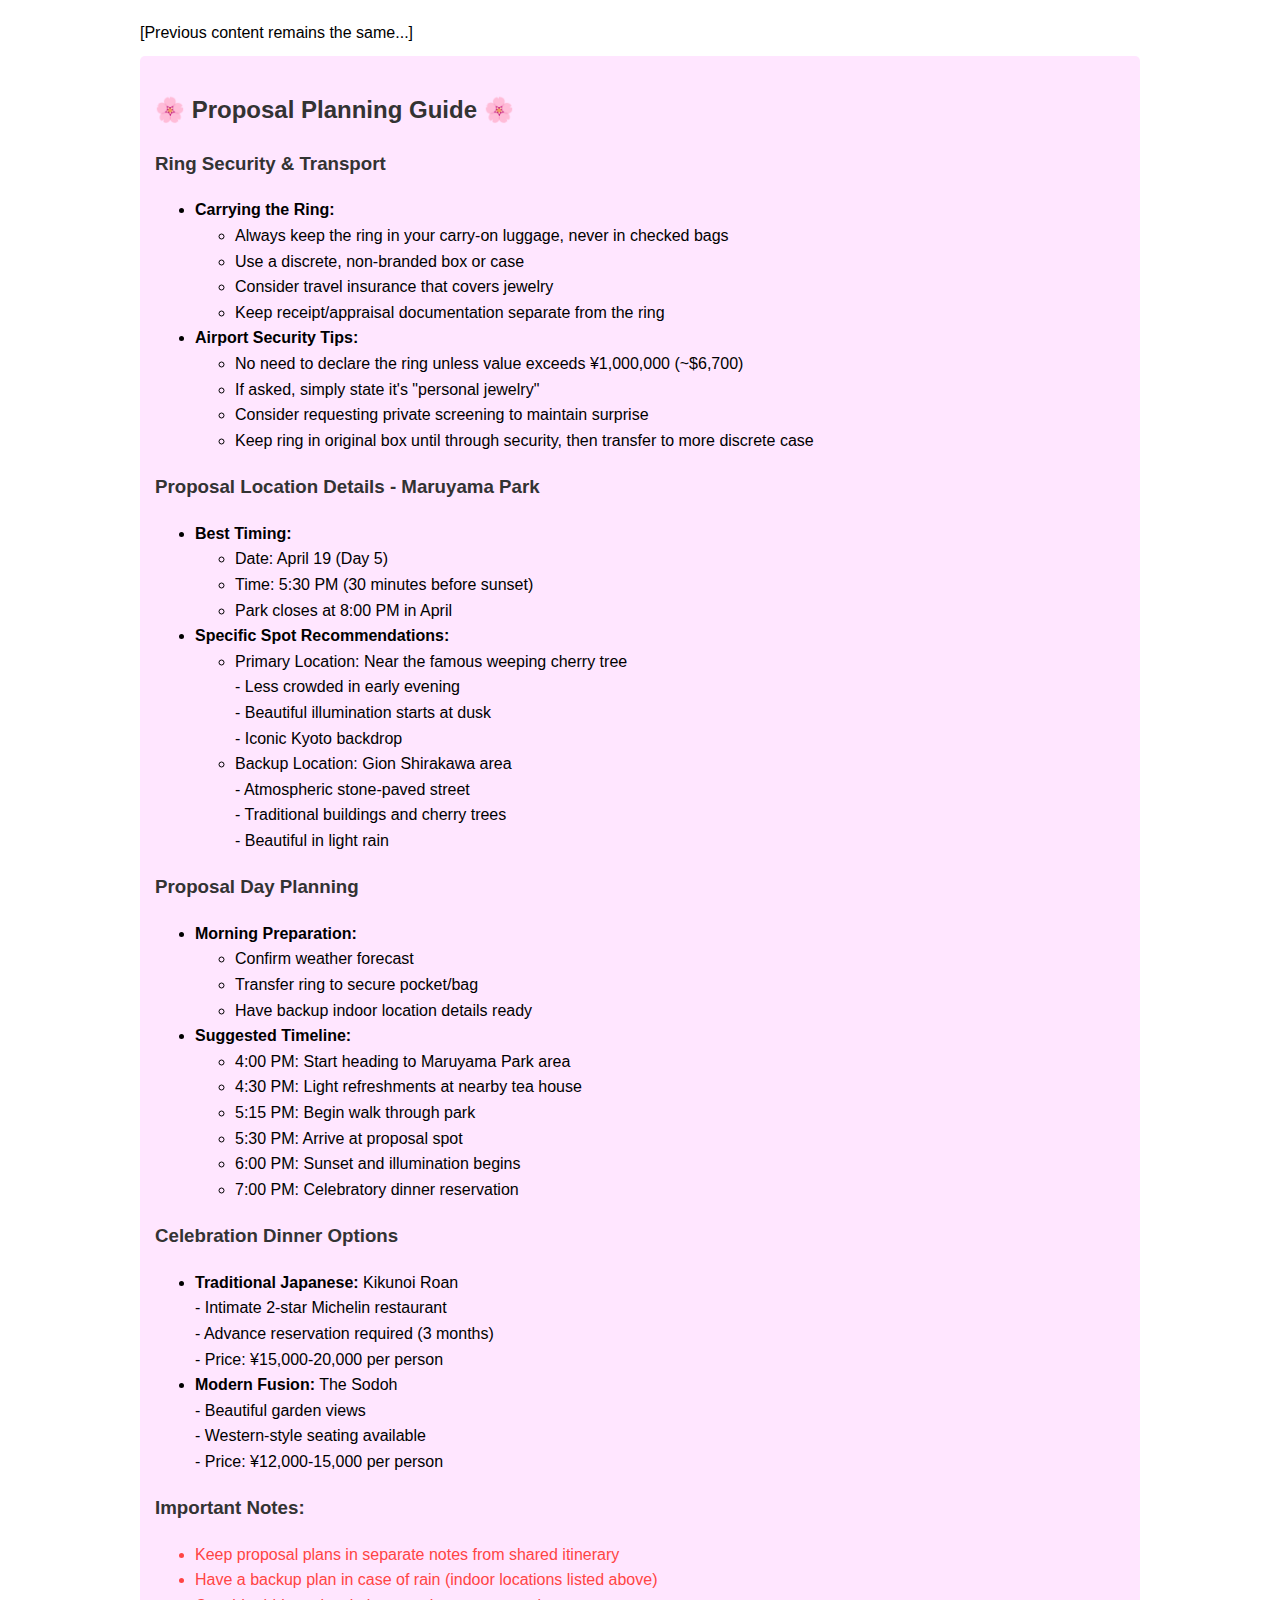
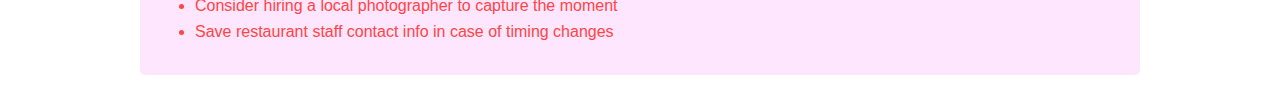
<file: examples/japan-travel-plan/japan_travel_handbook.html>
<!DOCTYPE html>
<html lang="en">
<head>
    <meta charset="UTF-8">
    <meta name="viewport" content="width=device-width, initial-scale=1.0">
    <title>Japan Travel Handbook - April 15-23, 2024</title>
    <style>
        body { font-family: Arial, sans-serif; line-height: 1.6; margin: 0; padding: 20px; }
        .container { max-width: 1000px; margin: 0 auto; }
        h1, h2, h3 { color: #333; }
        .day-item { background: #f9f9f9; padding: 15px; margin: 10px 0; border-radius: 5px; }
        .important-note { background: #ffe6e6; padding: 10px; border-radius: 5px; }
        .phrase-table { width: 100%; border-collapse: collapse; }
        .phrase-table td, .phrase-table th { border: 1px solid #ddd; padding: 8px; }
        .proposal-spot { background: #e6ffe6; padding: 15px; margin: 10px 0; border-radius: 5px; }
        .flight-info { background: #e6f3ff; padding: 15px; margin: 10px 0; border-radius: 5px; }
        .checklist { background: #fff3e6; padding: 15px; margin: 10px 0; border-radius: 5px; }
        .hotels { background: #e6e6ff; padding: 15px; margin: 10px 0; border-radius: 5px; }
        .proposal-plan { background: #ffe6ff; padding: 15px; margin: 10px 0; border-radius: 5px; }
        .checkbox-list li { list-style-type: none; margin-bottom: 8px; }
        .checkbox-list li:before { content: "☐ "; }
        .warning { color: #ff4444; }
    </style>
</head>
<body>
    <div class="container">
        [Previous content remains the same...]

        <div class="proposal-plan">
            <h2>🌸 Proposal Planning Guide 🌸</h2>

            <h3>Ring Security & Transport</h3>
            <ul>
                <li><strong>Carrying the Ring:</strong>
                    <ul>
                        <li>Always keep the ring in your carry-on luggage, never in checked bags</li>
                        <li>Use a discrete, non-branded box or case</li>
                        <li>Consider travel insurance that covers jewelry</li>
                        <li>Keep receipt/appraisal documentation separate from the ring</li>
                    </ul>
                </li>
                <li><strong>Airport Security Tips:</strong>
                    <ul>
                        <li>No need to declare the ring unless value exceeds ¥1,000,000 (~$6,700)</li>
                        <li>If asked, simply state it's "personal jewelry"</li>
                        <li>Consider requesting private screening to maintain surprise</li>
                        <li>Keep ring in original box until through security, then transfer to more discrete case</li>
                    </ul>
                </li>
            </ul>

            <h3>Proposal Location Details - Maruyama Park</h3>
            <ul>
                <li><strong>Best Timing:</strong>
                    <ul>
                        <li>Date: April 19 (Day 5)</li>
                        <li>Time: 5:30 PM (30 minutes before sunset)</li>
                        <li>Park closes at 8:00 PM in April</li>
                    </ul>
                </li>
                <li><strong>Specific Spot Recommendations:</strong>
                    <ul>
                        <li>Primary Location: Near the famous weeping cherry tree
                            <br>- Less crowded in early evening
                            <br>- Beautiful illumination starts at dusk
                            <br>- Iconic Kyoto backdrop
                        </li>
                        <li>Backup Location: Gion Shirakawa area
                            <br>- Atmospheric stone-paved street
                            <br>- Traditional buildings and cherry trees
                            <br>- Beautiful in light rain
                        </li>
                    </ul>
                </li>
            </ul>

            <h3>Proposal Day Planning</h3>
            <ul>
                <li><strong>Morning Preparation:</strong>
                    <ul>
                        <li>Confirm weather forecast</li>
                        <li>Transfer ring to secure pocket/bag</li>
                        <li>Have backup indoor location details ready</li>
                    </ul>
                </li>
                <li><strong>Suggested Timeline:</strong>
                    <ul>
                        <li>4:00 PM: Start heading to Maruyama Park area</li>
                        <li>4:30 PM: Light refreshments at nearby tea house</li>
                        <li>5:15 PM: Begin walk through park</li>
                        <li>5:30 PM: Arrive at proposal spot</li>
                        <li>6:00 PM: Sunset and illumination begins</li>
                        <li>7:00 PM: Celebratory dinner reservation</li>
                    </ul>
                </li>
            </ul>

            <h3>Celebration Dinner Options</h3>
            <ul>
                <li><strong>Traditional Japanese:</strong> Kikunoi Roan
                    <br>- Intimate 2-star Michelin restaurant
                    <br>- Advance reservation required (3 months)
                    <br>- Price: ¥15,000-20,000 per person
                </li>
                <li><strong>Modern Fusion:</strong> The Sodoh
                    <br>- Beautiful garden views
                    <br>- Western-style seating available
                    <br>- Price: ¥12,000-15,000 per person
                </li>
            </ul>

            <div class="warning">
                <h3>Important Notes:</h3>
                <ul>
                    <li>Keep proposal plans in separate notes from shared itinerary</li>
                    <li>Have a backup plan in case of rain (indoor locations listed above)</li>
                    <li>Consider hiring a local photographer to capture the moment</li>
                    <li>Save restaurant staff contact info in case of timing changes</li>
                </ul>
            </div>
        </div>
    </div>
</body>
</html>
</file>
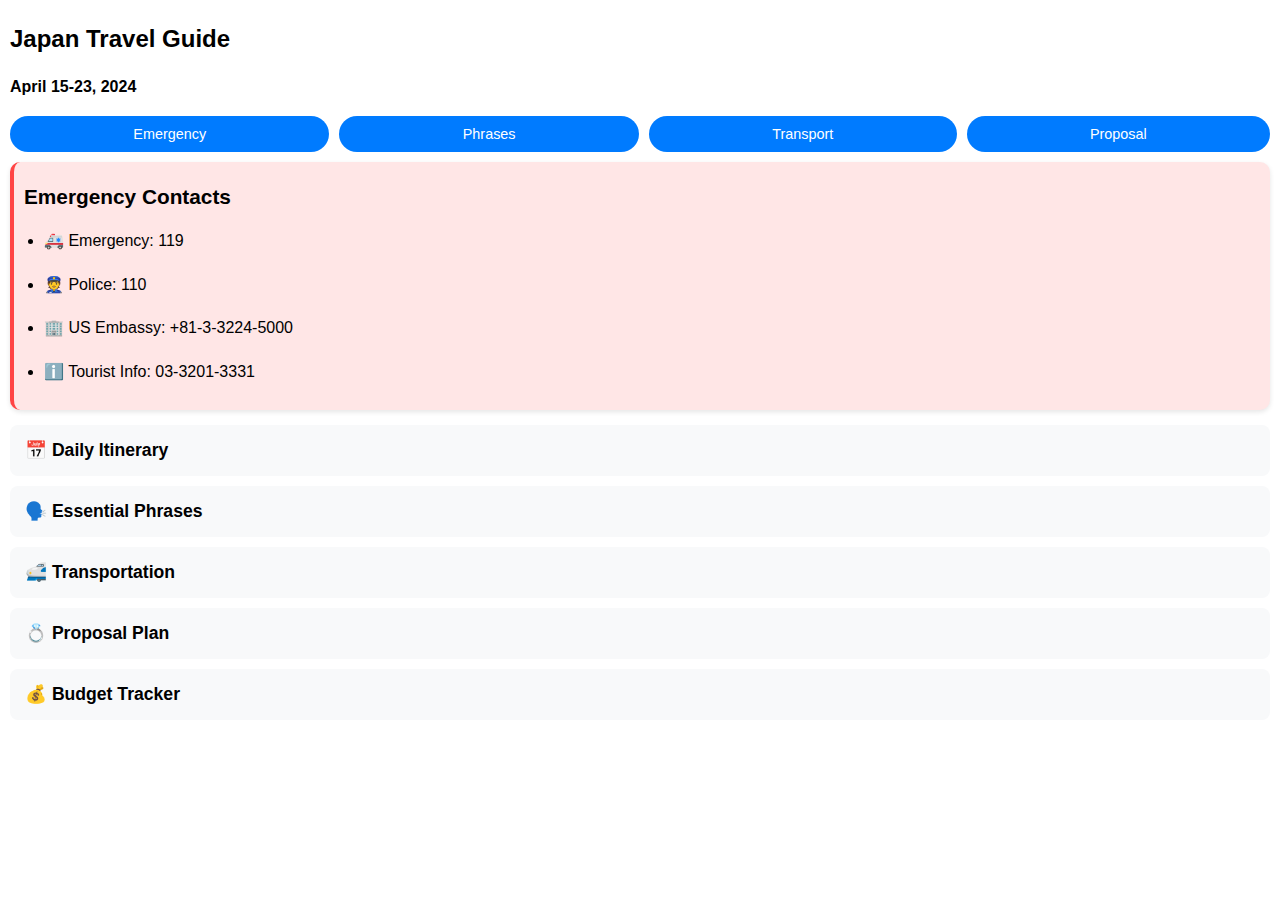
<file: examples/japan-travel-plan/japan_travel_handbook_mobile.html>
<!DOCTYPE html>
<html lang="en">
<head>
    <meta charset="UTF-8">
    <meta name="viewport" content="width=device-width, initial-scale=1.0, maximum-scale=1.0, user-scalable=no">
    <title>Japan Travel Guide (Mobile)</title>
    <style>
        * { box-sizing: border-box; }

        body {
            font-family: -apple-system, BlinkMacSystemFont, 'Segoe UI', Roboto, Oxygen, Ubuntu, sans-serif;
            margin: 0;
            padding: 10px;
            line-height: 1.6;
            font-size: 16px;
        }
        .container {
            max-width: 100%;
            margin: 0 auto;
        }
        h1 { font-size: 1.5em; margin: 10px 0; }
        h2 { font-size: 1.3em; margin: 8px 0; }
        h3 { font-size: 1.1em; margin: 6px 0; }

        /* Mobile-friendly cards */
        .card {
            background: #fff;
            border-radius: 10px;
            box-shadow: 0 2px 5px rgba(0,0,0,0.1);
            margin: 10px 0;
            padding: 15px;
        }

        /* Collapsible sections */
        .collapsible {
            background: #f8f9fa;
            border: none;
            border-radius: 8px;
            width: 100%;
            padding: 15px;
            text-align: left;
            font-size: 1.1em;
            font-weight: bold;
            cursor: pointer;
            margin: 5px 0;
        }

        .content {
            display: none;
            padding: 10px;
        }

        .active {
            background: #e9ecef;
        }

        /* Mobile-friendly tables */
        .table-wrapper {
            overflow-x: auto;
            margin: 10px 0;
        }
        table {
            width: 100%;
            border-collapse: collapse;
            min-width: 300px;
        }
        th, td {
            padding: 10px;
            border: 1px solid #ddd;
            text-align: left;
        }
        th {
            background: #f8f9fa;
        }

        /* Touch-friendly lists */
        ul, ol {
            padding-left: 20px;
            margin: 10px 0;
        }
        li {
            margin: 8px 0;
            padding: 5px 0;
        }

        /* Emergency info styling */
        .emergency {
            background: #ffe6e6;
            border-left: 4px solid #ff4444;
            padding: 10px;
            margin: 10px 0;
        }

        /* Quick access buttons */
        .quick-access {
            display: flex;
            flex-wrap: wrap;
            gap: 10px;
            margin: 10px 0;
        }
        .quick-btn {
            background: #007bff;
            color: white;
            border: none;
            border-radius: 20px;
            padding: 10px 20px;
            font-size: 0.9em;
            cursor: pointer;
            flex: 1 1 auto;
            text-align: center;
            min-width: 120px;
        }

        /* Dark mode support */
        @media (prefers-color-scheme: dark) {
            body {
                background: #1a1a1a;
                color: #fff;
            }
            .card {
                background: #2d2d2d;
            }
            .collapsible {
                background: #333;
                color: #fff;
            }
            .active {
                background: #404040;
            }
            th {
                background: #333;
            }
            td, th {
                border-color: #404040;
            }
        }
    </style>
</head>
<body>
    <div class="container">
        <h1>Japan Travel Guide</h1>
        <p><strong>April 15-23, 2024</strong></p>

        <div class="quick-access">
            <button class="quick-btn" onclick="showSection('emergency')">Emergency</button>
            <button class="quick-btn" onclick="showSection('phrases')">Phrases</button>
            <button class="quick-btn" onclick="showSection('transport')">Transport</button>
            <button class="quick-btn" onclick="showSection('proposal')">Proposal</button>
        </div>

        <div class="emergency card" id="emergency">
            <h2>Emergency Contacts</h2>
            <ul>
                <li>🚑 Emergency: 119</li>
                <li>👮 Police: 110</li>
                <li>🏢 US Embassy: +81-3-3224-5000</li>
                <li>ℹ️ Tourist Info: 03-3201-3331</li>
            </ul>
        </div>

        <button class="collapsible">📅 Daily Itinerary</button>
        <div class="content">
            <div class="table-wrapper">
                <table>
                    <tr><th>Date</th><th>Location</th><th>Activities</th></tr>
                    <tr><td>Apr 15</td><td>Tokyo</td><td>Arrival, Shinjuku</td></tr>
                    <tr><td>Apr 16</td><td>Tokyo</td><td>Meiji, Harajuku, Senso-ji</td></tr>
                    <tr><td>Apr 17</td><td>Tokyo</td><td>Tea Ceremony, Budokan</td></tr>
                    <tr><td>Apr 18</td><td>Kyoto</td><td>Travel, Kinkaku-ji</td></tr>
                    <tr><td>Apr 19</td><td>Kyoto</td><td>Fushimi Inari, Proposal</td></tr>
                    <tr><td>Apr 20</td><td>Nara</td><td>Deer Park, Temples</td></tr>
                    <tr><td>Apr 21</td><td>Tokyo</td><td>Return, Bay Cruise</td></tr>
                </table>
            </div>
        </div>

        <button class="collapsible">🗣️ Essential Phrases</button>
        <div class="content">
            <div class="table-wrapper">
                <table>
                    <tr><th>English</th><th>Japanese</th></tr>
                    <tr><td>Thank you</td><td>ありがとう</td></tr>
                    <tr><td>Excuse me</td><td>すみません</td></tr>
                    <tr><td>Please</td><td>お願いします</td></tr>
                    <tr><td>Where is...</td><td>...はどこですか</td></tr>
                    <tr><td>Help!</td><td>助けて!</td></tr>
                </table>
            </div>
        </div>

        <button class="collapsible">🚅 Transportation</button>
        <div class="content">
            <div class="card">
                <h3>Key Routes</h3>
                <ul>
                    <li>Tokyo-Kyoto: 2h15m</li>
                    <li>Kyoto-Nara: 45m</li>
                    <li>Last trains: ~midnight</li>
                </ul>
                <p><strong>JR Pass:</strong> Activate April 15</p>
            </div>
        </div>

        <button class="collapsible">💍 Proposal Plan</button>
        <div class="content">
            <div class="card">
                <h3>April 19 Timeline</h3>
                <ul>
                    <li>4:00 PM: Head to Maruyama Park</li>
                    <li>5:30 PM: Arrive at spot</li>
                    <li>7:00 PM: Dinner at Kikunoi Roan</li>
                </ul>
                <p><strong>Backup:</strong> Gion Shirakawa area</p>
            </div>
        </div>

        <button class="collapsible">💰 Budget Tracker</button>
        <div class="content">
            <div class="table-wrapper">
                <table>
                    <tr><th>Item</th><th>Budget</th></tr>
                    <tr><td>Hotels</td><td>$1500-2000</td></tr>
                    <tr><td>Transport</td><td>$600-800</td></tr>
                    <tr><td>Food</td><td>$800-1000</td></tr>
                    <tr><td>Activities</td><td>$600-800</td></tr>
                    <tr><td>Shopping</td><td>$500-400</td></tr>
                </table>
            </div>
        </div>
    </div>

    <script>
        // Add click handlers for collapsible sections
        var coll = document.getElementsByClassName("collapsible");
        for (var i = 0; i < coll.length; i++) {
            coll[i].addEventListener("click", function() {
                this.classList.toggle("active");
                var content = this.nextElementSibling;
                if (content.style.display === "block") {
                    content.style.display = "none";
                } else {
                    content.style.display = "block";
                }
            });
        }

        // Function to show specific section
        function showSection(id) {
            document.getElementById(id).scrollIntoView({
                behavior: 'smooth'
            });
        }
    </script>
</body>
</html>
</file>
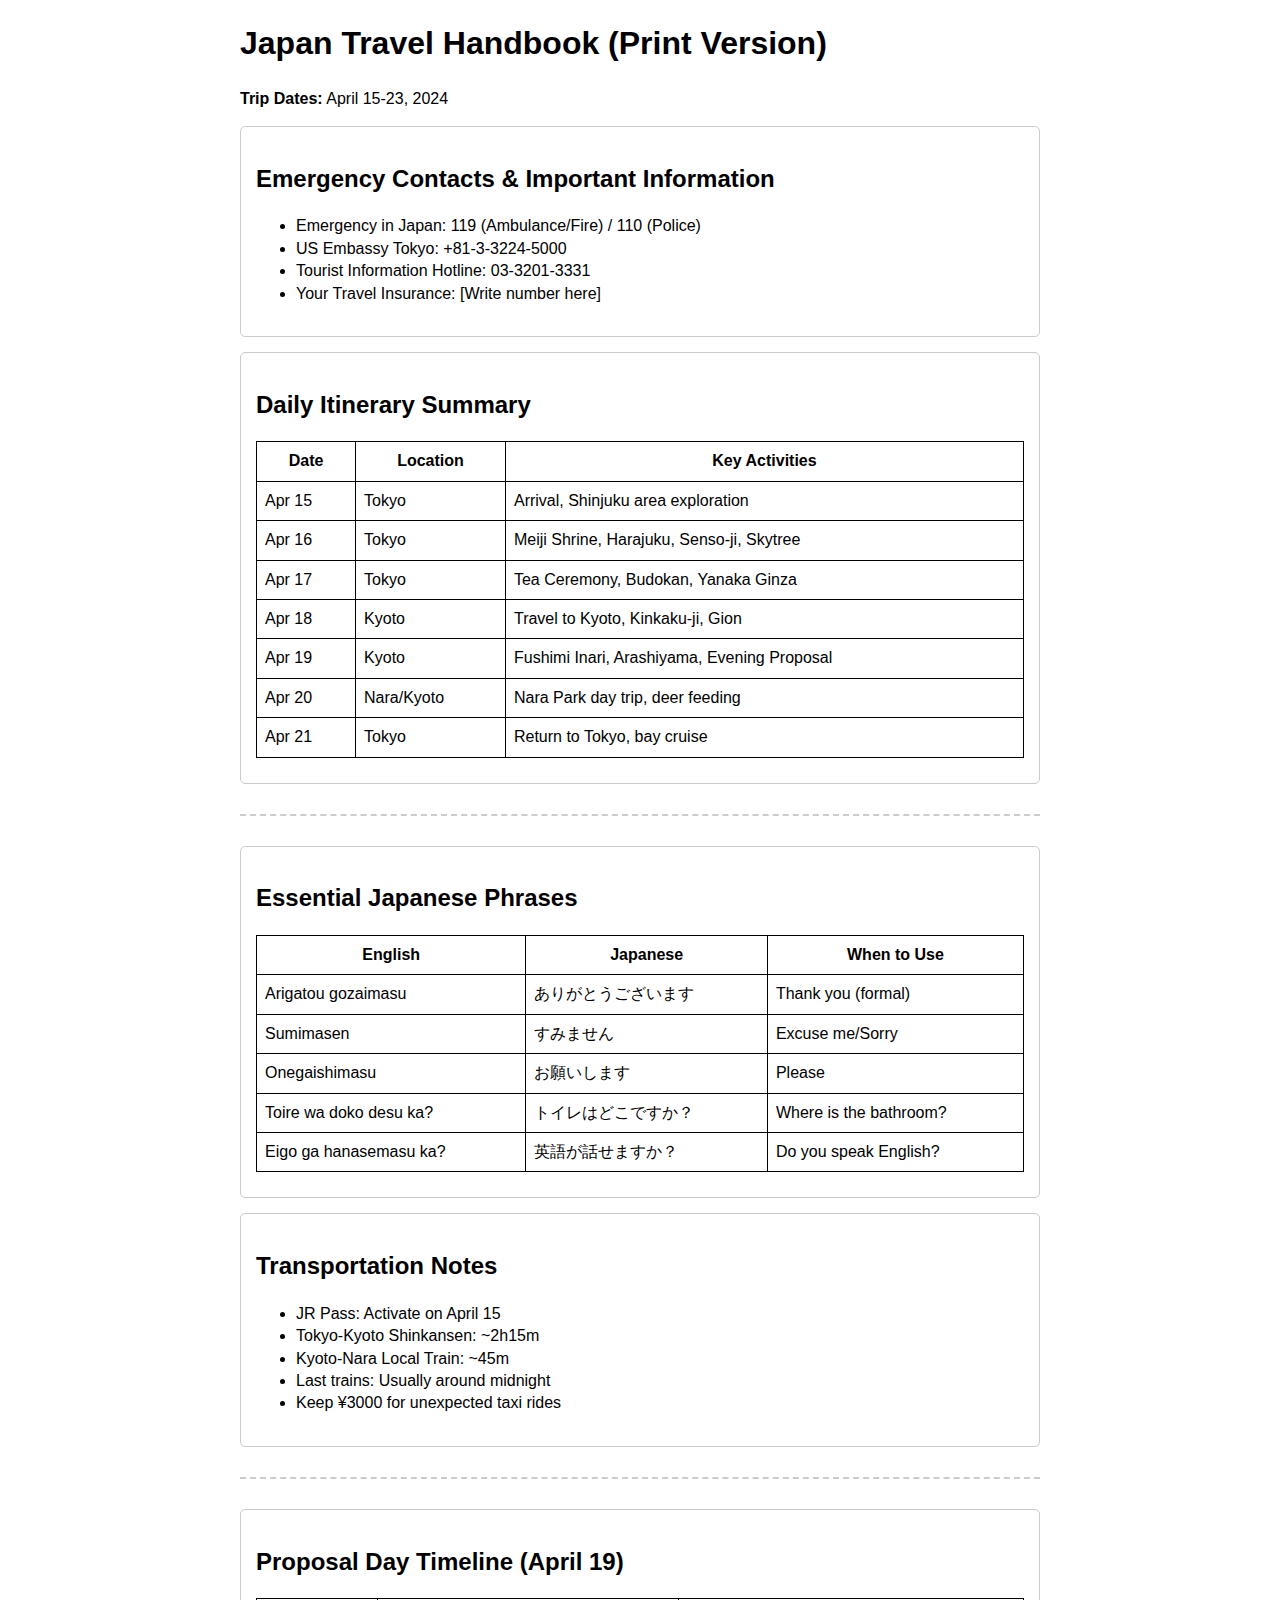
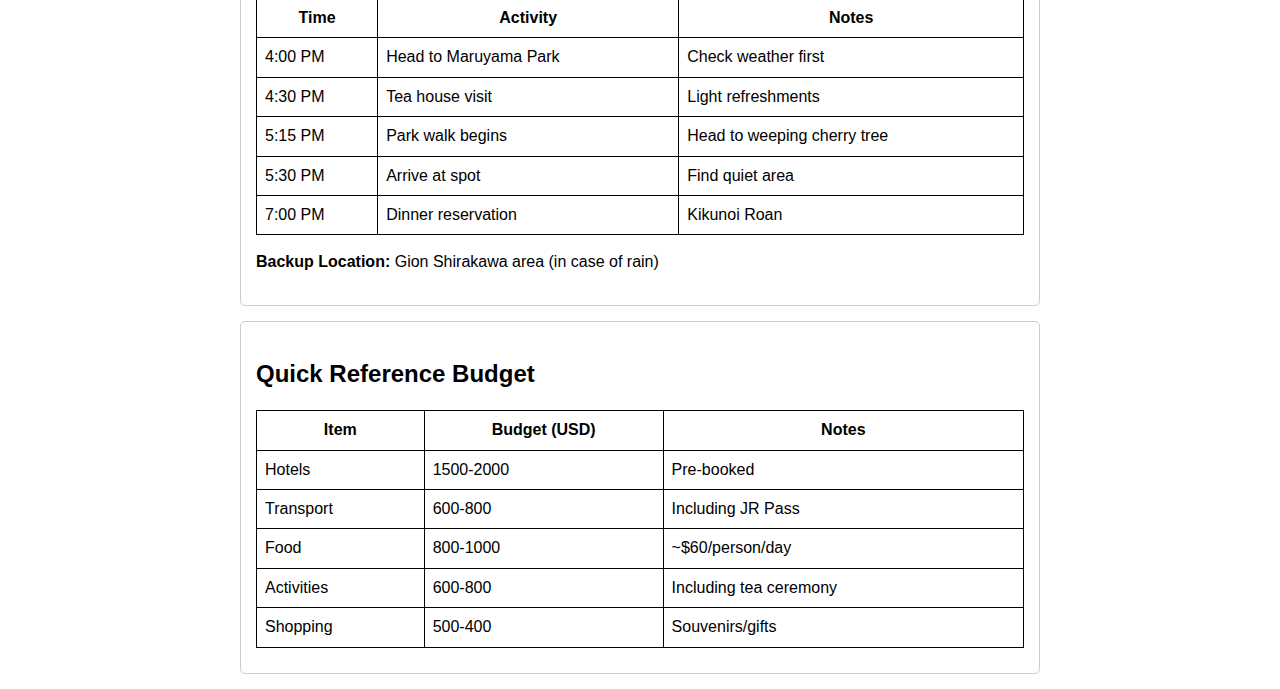
<file: examples/japan-travel-plan/japan_travel_handbook_print.html>
<!DOCTYPE html>
<html lang="en">
<head>
    <meta charset="UTF-8">
    <title>Japan Travel Handbook (Print Version) - April 15-23, 2024</title>
    <style>
        @media print {
            body {
                font-family: Arial, sans-serif;
                font-size: 11pt;
                line-height: 1.4;
                margin: 0.5in;
            }
            h1 { font-size: 16pt; }
            h2 { font-size: 14pt; }
            h3 { font-size: 12pt; }

            .section {
                margin: 10px 0;
                padding: 5px;
                border: 1px solid #ccc;
                page-break-inside: avoid;
            }
            .no-break {
                page-break-inside: avoid;
            }

            table {
                border-collapse: collapse;
                width: 100%;
                margin: 10px 0;
            }
            td, th {
                border: 1px solid #000;
                padding: 4px;
                font-size: 10pt;
            }
            ul, ol {
                margin: 5px 0;
                padding-left: 20px;
            }
            li {
                margin: 3px 0;
            }
            .page-break {
                page-break-before: always;
            }
        }
        /* Screen styles */
        body {
            font-family: Arial, sans-serif;
            line-height: 1.4;
            margin: 20px;
            max-width: 800px;
            margin: 0 auto;
        }

        .section {
            margin: 15px 0;
            padding: 15px;
            border: 1px solid #ccc;
            border-radius: 5px;
        }

        table {
            border-collapse: collapse;
            width: 100%;
            margin: 10px 0;
        }
        td, th {
            border: 1px solid #000;
            padding: 8px;
        }
        @media screen {
            .page-break {
                margin: 30px 0;
                border-top: 2px dashed #ccc;
            }
        }
    </style>
</head>
<body>
    <h1>Japan Travel Handbook (Print Version)</h1>
    <p><strong>Trip Dates:</strong> April 15-23, 2024</p>

    <div class="section">
        <h2>Emergency Contacts & Important Information</h2>
        <ul>
            <li>Emergency in Japan: 119 (Ambulance/Fire) / 110 (Police)</li>
            <li>US Embassy Tokyo: +81-3-3224-5000</li>
            <li>Tourist Information Hotline: 03-3201-3331</li>
            <li>Your Travel Insurance: [Write number here]</li>
        </ul>
    </div>

    <div class="section">
        <h2>Daily Itinerary Summary</h2>
        <table>
            <tr><th>Date</th><th>Location</th><th>Key Activities</th></tr>
            <tr><td>Apr 15</td><td>Tokyo</td><td>Arrival, Shinjuku area exploration</td></tr>
            <tr><td>Apr 16</td><td>Tokyo</td><td>Meiji Shrine, Harajuku, Senso-ji, Skytree</td></tr>
            <tr><td>Apr 17</td><td>Tokyo</td><td>Tea Ceremony, Budokan, Yanaka Ginza</td></tr>
            <tr><td>Apr 18</td><td>Kyoto</td><td>Travel to Kyoto, Kinkaku-ji, Gion</td></tr>
            <tr><td>Apr 19</td><td>Kyoto</td><td>Fushimi Inari, Arashiyama, Evening Proposal</td></tr>
            <tr><td>Apr 20</td><td>Nara/Kyoto</td><td>Nara Park day trip, deer feeding</td></tr>
            <tr><td>Apr 21</td><td>Tokyo</td><td>Return to Tokyo, bay cruise</td></tr>
        </table>
    </div>

    <div class="page-break"></div>

    <div class="section">
        <h2>Essential Japanese Phrases</h2>
        <table>
            <tr><th>English</th><th>Japanese</th><th>When to Use</th></tr>
            <tr><td>Arigatou gozaimasu</td><td>ありがとうございます</td><td>Thank you (formal)</td></tr>
            <tr><td>Sumimasen</td><td>すみません</td><td>Excuse me/Sorry</td></tr>
            <tr><td>Onegaishimasu</td><td>お願いします</td><td>Please</td></tr>
            <tr><td>Toire wa doko desu ka?</td><td>トイレはどこですか？</td><td>Where is the bathroom?</td></tr>
            <tr><td>Eigo ga hanasemasu ka?</td><td>英語が話せますか？</td><td>Do you speak English?</td></tr>
        </table>
    </div>

    <div class="section">
        <h2>Transportation Notes</h2>
        <ul>
            <li>JR Pass: Activate on April 15</li>
            <li>Tokyo-Kyoto Shinkansen: ~2h15m</li>
            <li>Kyoto-Nara Local Train: ~45m</li>
            <li>Last trains: Usually around midnight</li>
            <li>Keep ¥3000 for unexpected taxi rides</li>
        </ul>
    </div>

    <div class="page-break"></div>

    <div class="section no-break">
        <h2>Proposal Day Timeline (April 19)</h2>
        <table>
            <tr><th>Time</th><th>Activity</th><th>Notes</th></tr>
            <tr><td>4:00 PM</td><td>Head to Maruyama Park</td><td>Check weather first</td></tr>
            <tr><td>4:30 PM</td><td>Tea house visit</td><td>Light refreshments</td></tr>
            <tr><td>5:15 PM</td><td>Park walk begins</td><td>Head to weeping cherry tree</td></tr>
            <tr><td>5:30 PM</td><td>Arrive at spot</td><td>Find quiet area</td></tr>
            <tr><td>7:00 PM</td><td>Dinner reservation</td><td>Kikunoi Roan</td></tr>
        </table>
        <p><strong>Backup Location:</strong> Gion Shirakawa area (in case of rain)</p>
    </div>

    <div class="section">
        <h2>Quick Reference Budget</h2>
        <table>
            <tr><th>Item</th><th>Budget (USD)</th><th>Notes</th></tr>
            <tr><td>Hotels</td><td>1500-2000</td><td>Pre-booked</td></tr>
            <tr><td>Transport</td><td>600-800</td><td>Including JR Pass</td></tr>
            <tr><td>Food</td><td>800-1000</td><td>~$60/person/day</td></tr>
            <tr><td>Activities</td><td>600-800</td><td>Including tea ceremony</td></tr>
            <tr><td>Shopping</td><td>500-400</td><td>Souvenirs/gifts</td></tr>
        </table>
    </div>
</body>
</html>
</file>
